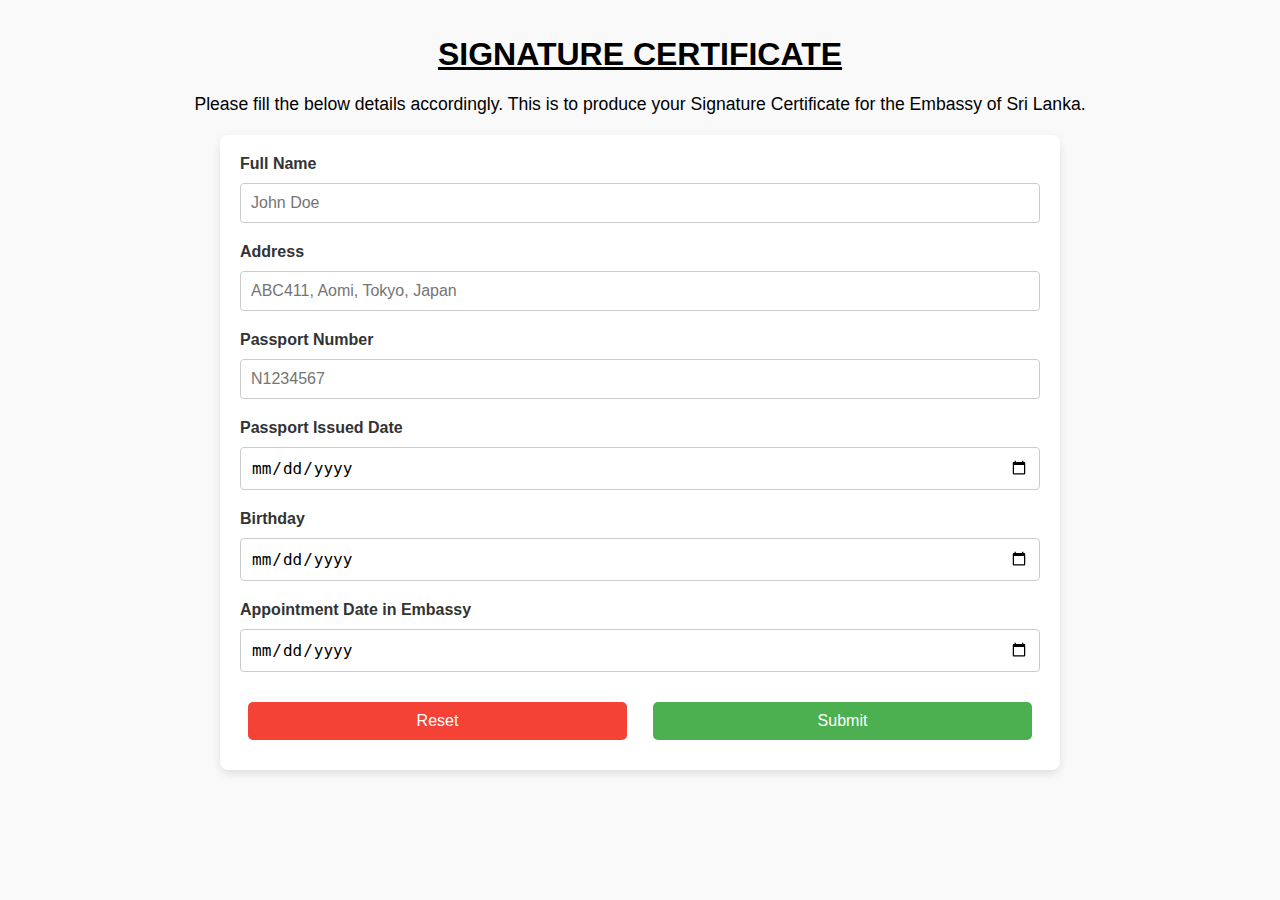
<file: index.html>
<!doctype html>
<html lang="en">
<head>
    <meta charset="utf-8">
    <meta name="viewport" content="width=device-width, initial-scale=1.0">
    <title>SIGNATURE CERTIFICATE Form</title>
    <link rel="stylesheet" href="styles.css">
</head>

<body>

    <h1 class="title"><u>SIGNATURE CERTIFICATE</u></h1>
    <p class="description">
        Please fill the below details accordingly. This is to produce your Signature Certificate for the Embassy of Sri Lanka.
    </p>
    
    <div class="form-container">
        <form id="affidavit" name="Details" action="Affidivitiio.html" method="post">
            <div class="form-group">
                <label for="FullName">Full Name</label>
                <input type="text" id="FullName" name="FullName" placeholder="John Doe" required minlength="10" maxlength="300">
            </div>

            <div class="form-group">
                <label for="Address">Address</label>
                <input type="text" id="Address" name="Address" placeholder="ABC411, Aomi, Tokyo, Japan" required minlength="10" maxlength="500">
            </div>

            <div class="form-group">
                <label for="PassportNumber">Passport Number</label>
                <input type="text" id="PassportNumber" name="PassportNumber" placeholder="N1234567" required minlength="5" maxlength="12">
            </div>

            <div class="form-group">
                <label for="PassportIssuedDate">Passport Issued Date</label>
                <input type="date" id="PassportIssuedDate" name="PassportIssuedDate" min="1900-01-01" max="2100-01-01" required>
            </div>

            <div class="form-group">
                <label for="Birthday">Birthday</label>
                <input type="date" id="Birthday" name="Birthday" min="1900-01-01" max="2100-01-01" required>
            </div>

            <div class="form-group">
                <label for="AppointmentDate">Appointment Date in Embassy</label>
                <input type="date" id="AppointmentDate" name="AppointmentDate" min="1900-01-01" max="2100-01-01" required>
            </div>

            <div class="download-button" style="display: flex; gap: 10px;">
                <input type="reset" value="Reset">
                <input type="submit" value="Submit">
            </div>
        </form>
    </div>

<script>
    document.getElementById('affidavit').addEventListener('submit', function(e) {
        e.preventDefault();

        localStorage.setItem('fullname', document.getElementById('FullName').value);
        localStorage.setItem('fullname3', document.getElementById('FullName').value);
        localStorage.setItem('address', document.getElementById('Address').value);
        localStorage.setItem('passportnumber', document.getElementById('PassportNumber').value);
        localStorage.setItem('passportissueddate', document.getElementById('PassportIssuedDate').value);
        localStorage.setItem('birthday', document.getElementById('Birthday').value);
        localStorage.setItem('appointmentdate', document.getElementById('AppointmentDate').value);

        window.location.href = "affidavit.html";
    });
</script>

</body>
</html>
</file>
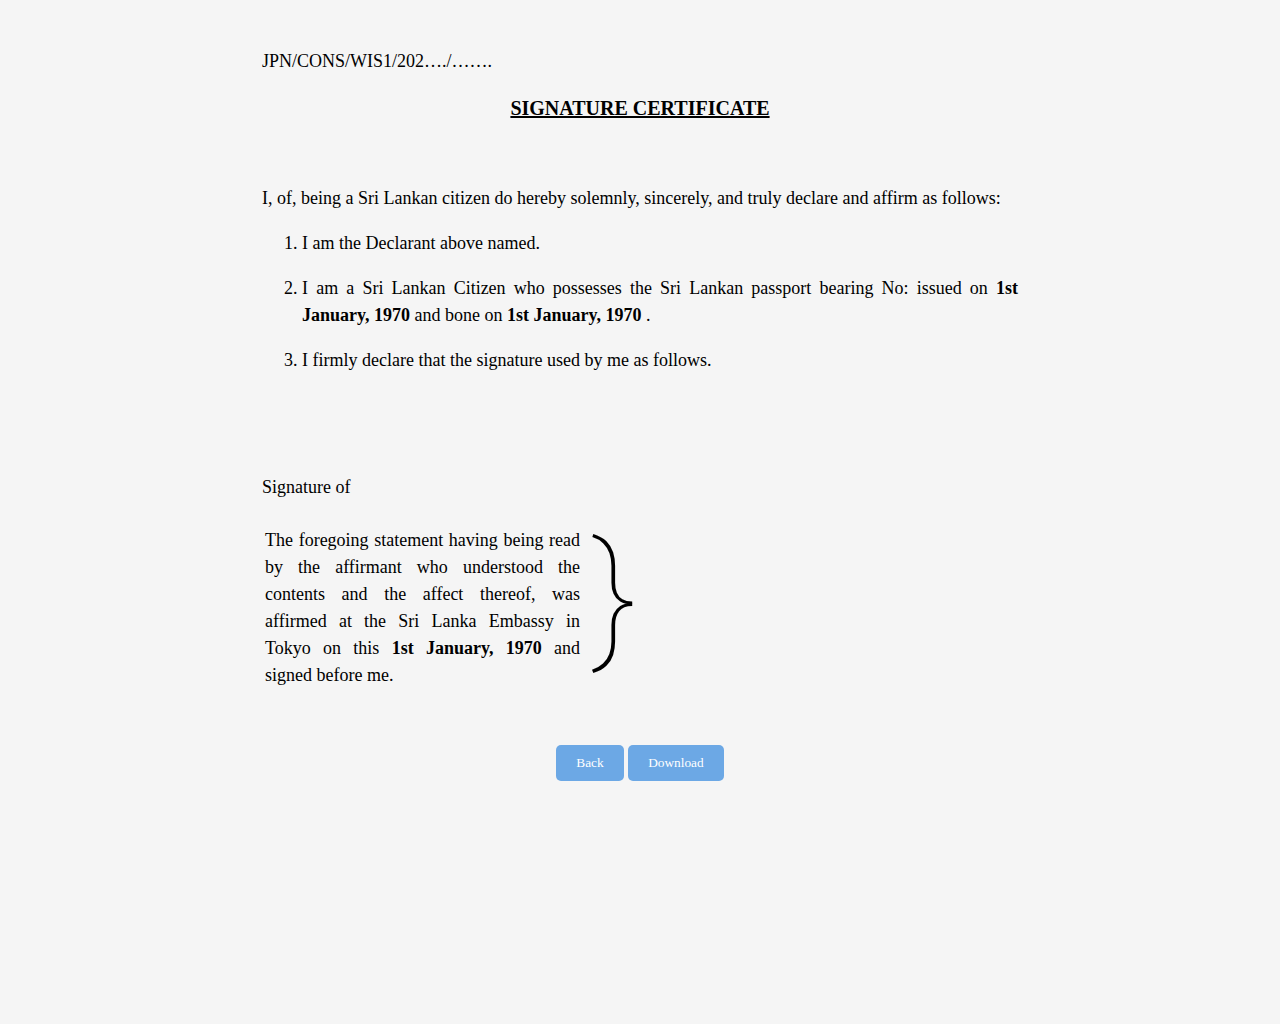
<file: affidavit.html>
<!doctype html>
<html lang="en">
<html>
    <head>
        <meta charset="utf-8">
        <meta name="viewport" content="width=device-width, initial-scale=1.0">
    <title>Affidavit Form</title>
    <link href="https://fonts.googleapis.com/css2?family=Roboto:wght@100&display=swap" rel="stylesheet">
    <link href="https://cdnjs.cloudflare.com/ajax/libs/font-awesome/6.0.0-beta3/css/all.min.css" rel="stylesheet">


    <style>
        p {
            text-align:justify;
        }
     	@media print {
            body {
                width: 210mm;
                height: 297mm;
                margin: 0mm;
                padding: 10mm;
                
            }
            .download-button {
                display: none;
            }
            .input-text {
                border-bottom:none;
            }
        }
        body {
            font-family: "Times New Roman", Times, serif;
            line-height: 1.5;
            max-width: 800px;
            margin:auto;
            padding: 30px;
            background-color: #f5f5f5;
            width: 20cm;
            height: 25.5cm;
            box-sizing:inherit;
            font-size: 18px;
        }
        
        
        li{
            border: none;
            border-bottom:none;
            font-size: 18px;
            color: #000;
        }

        .signature {
            margin-top: 1.5rem;
            text-align: center;
        }
        .download-button {
            margin-top: 1.5rem;
            text-align: center;
        }
        button {
            background-color: #60a1e3ec;
            color: rgb(255, 255, 255);
            padding: 10px 20px;
            border: none;
            border-radius: 5px;
            cursor:pointer;
            font-family: Cambria, Cochin, Georgia, Times, 'Times New Roman', serif;
        }
        button:hover {
            background-color: #60a2e3;
        }
        @page {
            size: A4;
            margin: 10mm;
        }
        .bold {
            font-weight: bold;
        }
        .bold {
            font-weight: bold;
        }
        .footer {
            margin-top: 0px;
            font-size: 18px;
            max-width: 50%;
           
           
        }
    </style>

    </head>

    <body>
        <p>
            JPN/CONS/WIS1/202…./…….
        </p>
        <p>
            <h2 style="text-align:center; font-size: 20px;"><u>SIGNATURE CERTIFICATE</u>
        </h2>
	<br>
    </p>
   	<div>
        <p style="text-align:justify">
            <div>
            I, 
                <span id="fullname" class="input-text bold"></span> 
            of, 
                <span id="address" class="input-text bold"></span>
            being a Sri Lankan citizen do hereby solemnly, sincerely, and truly declare 
           and affirm as follows:<br>
           <ol> 
        <li>
            <p style="text-align:justify">
            I am the Declarant above named.
        </p>
     </li>
        <li>
        <p style="text-align:justify">
            I am a Sri Lankan Citizen who possesses the Sri Lankan passport bearing No:
                <span id="passportnumber" class="input-text bold"></span>
            issued on
                <span id="passportissueddate" class="input-text bold"></span>
            and bone on 
                <span id="birthday" class="input-text bold"></span>
            .
        </p>
    </li>
        <li>
        <p style="text-align:justify">
            I firmly declare that the signature used by me as follows.
        </p>
	 </div>
	 </div>
	</li>
    </ol>
	</div></div></div>
	
        <p style="text-align:justify;margin-top: 100px;">
            Signature of <span id="fullname3" class="input-text bold"></span>
        </p>
        <div class="footer">
            <table style="margin-top: -50px;">
                <tr>
                    <td>
                        <p style="text-align:justify">
                            <br>
                            The foregoing statement having being read by the affirmant who understood
                            the contents and the affect thereof, was affirmed at the Sri Lanka Embassy
                            in Tokyo on this 
                                <span id="appointmentdate" class="input-text bold"></span>
                            and signed before me.
                        </p>
                    </td>
                    <td>
                        <div id="CurlyBracket">
                            <p>
                                <td>
                                    <div id="CurlyBracket">
                                        <p>
                                            <td>
                                                <div id="CurlyBracket">
                                                    <p>
                                                        <span style="font-size: 780%; font-weight: 100; font-family: 'Roboto', sans-serif;">}</span>
                                                    </p>
                                                </div>
                                            </td>                                        </p>
                                    </div>
                                </td>
                                                            </p>
                        </div>
                    </td>
                    
                </tr>
            </table>
        </div>
        <div>
        <div class="download-button">
            <button onclick="history.back()">Back</button>
            <button onclick="saveAsPDF()">Download</button>
        </div>

            <footer style="text-align: center; margin-top: 20px; font-size: 14px; color: #555;">
            
        </footer>
        </div>
        
        <script>
            const FullName = localStorage.getItem('fullname');
	        const FullName3 = localStorage.getItem('fullname3');
            const Address = localStorage.getItem('address');
            const PassportNumber = localStorage.getItem('passportnumber');
            const PassportIssuedDate = localStorage.getItem('passportissueddate');
            const Birthday = localStorage.getItem('birthday');
            const AppointmentDate = localStorage.getItem('appointmentdate');
           
            document.getElementById('fullname').textContent = FullName;
	        document.getElementById('fullname3').textContent = FullName3;
            document.getElementById('address').textContent = Address;
            document.getElementById('passportnumber').textContent = PassportNumber;
            document.getElementById('passportissueddate').textContent = dateConveter(PassportIssuedDate);
            document.getElementById('birthday').textContent = dateConveter(Birthday);
            document.getElementById('appointmentdate').textContent = dateConveter(AppointmentDate);

	    function saveAsPDF() {
            	const emptyFields = document.querySelectorAll('[contenteditable="true"]:empty');
            	if (emptyFields.length > 0) {
                alert("Please fill out all fields before printing.");
                return;
            }
            window.print();
        }

        function dateConveter(date) {
    // date is look like this 1987-03-11 convert it into 11th March, 1987
    const dateObj = new Date(date);
    const month = dateObj.toLocaleString('default', { month: 'long' });
    const day = dateObj.getDate();
    const year = dateObj.getFullYear();

    function getDaySuffix(day) {
        if (day > 3 && day < 21) return 'th'; // 4th to 20th
        switch (day % 10) {
            case 1: return 'st';
            case 2: return 'nd';
            case 3: return 'rd';
            default: return 'th';
        }
    }

    const daySuffix = getDaySuffix(day);
    return `${day}${daySuffix} ${month}, ${year}`;
}

        </script>
    </body>
</html>
</file>
<file: styles.css>
/* General Styles */
body {
    font-family: 'Arial', sans-serif;
    margin: 0;
    padding: 0;
    box-sizing: border-box;
    padding: 1rem;
    background-color: #f9f9f9;
}

h1.title {
    text-align: center;
    margin-top: 19.5px;
}

p.description {
    text-align: center;
    margin: 10px 0 20px;
    font-size: 1.1rem;
}

/* Form Styles */
.form-container {
    max-width: 800px;
    margin: 0 auto;
    padding: 20px;
    background-color: white;
    box-shadow: 0 4px 8px rgba(0, 0, 0, 0.1);
    border-radius: 8px;
}

.form-group {
    margin-bottom: 15px;
}

label {
    display: block;
    margin-bottom: 5px;
    font-weight: bold;
    font-size: 1rem;
    color: #333;
}

input[type="text"],
input[type="date"] {
    width: 100%;
    padding: 10px;
    margin: 5px 0;
    border: 1px solid #ccc;
    border-radius: 4px;
    box-sizing: border-box;
    font-size: 1rem;
}

input[type="reset"],
input[type="submit"] {
    width: 48%;
    padding: 10px;
    margin: 10px 1%;
    border: none;
    border-radius: 5px;
    font-size: 1rem;
    cursor: pointer;
    color: white;
}

input[type="reset"] {
    background-color: #f44336; /* Red */
}

input[type="submit"] {
    background-color: #4CAF50; /* Green */
}

input[type="reset"]:hover {
    background-color: #d32f2f;
}

input[type="submit"]:hover {
    background-color: #388e3c;
}

/* Responsive Styles */
@media (max-width: 768px) {
    h1.title {
        font-size: 1.8rem;
    }

    p.description {
        font-size: 1rem;
    }

    .form-container {
        padding: 10px;
    }

    input[type="reset"],
    input[type="submit"] {
        width: 100%;
        margin: 5px 0;
    }
}

@media (max-width: 480px) {
    h1.title {
        font-size: 1.5 rem;
    }

    p.description {
        font-size: 0.9rem;
    }

    label {
        font-size: 0.9rem;
    }

    input[type="text"],
    input[type="date"] {
        padding: 8px;
        font-size: 0.9rem;
    }

    input[type="reset"],
    input[type="submit"] {
        font-size: 0.9rem;
    }
}
</file>
